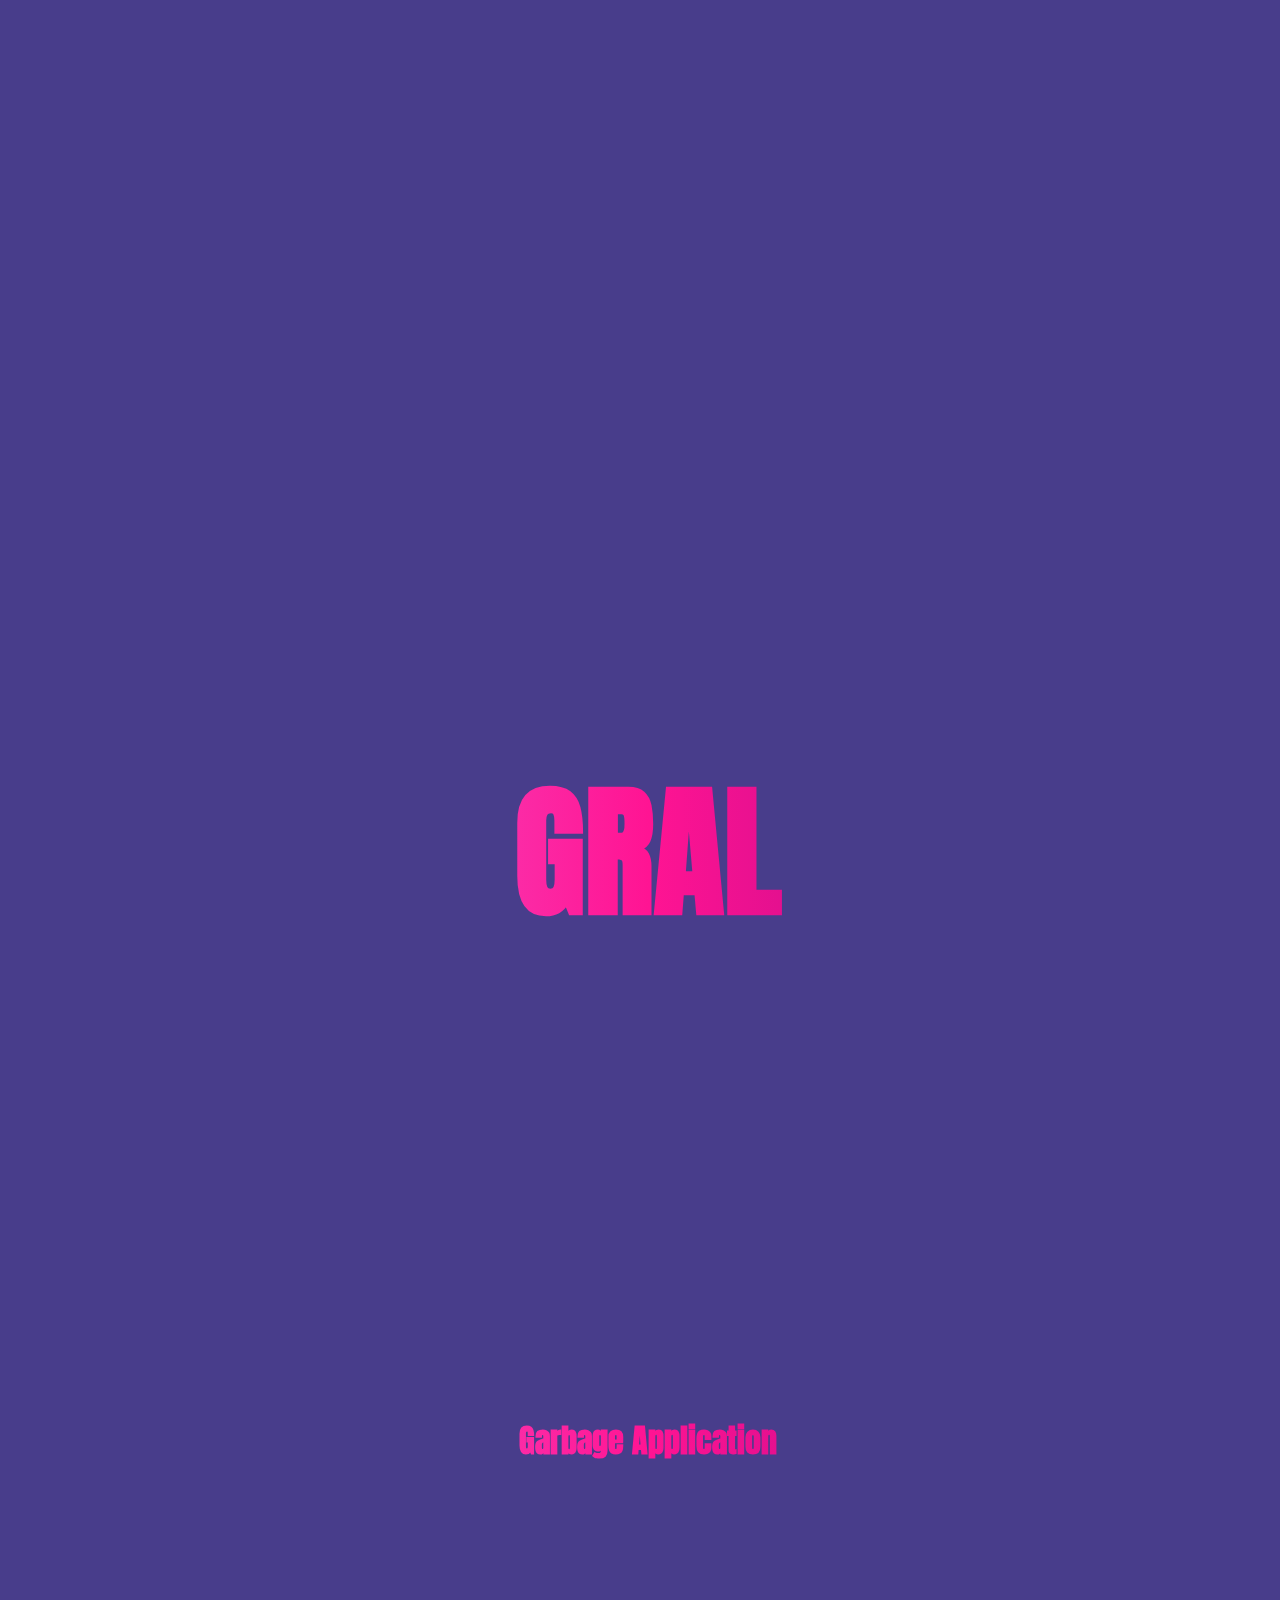
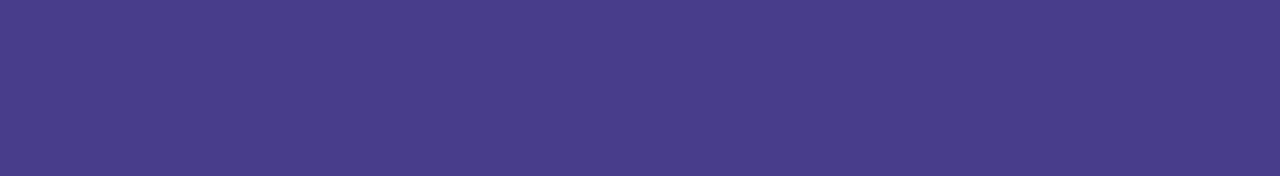
<file: Hackerthon/Project/index.html>
<!DOCTYPE html>
<html lang="ko">
<head>
    <meta charset="UTF-8">
    <meta http-equiv="X-UA-Compatible" content="IE=edge">
    <meta name="viewport" content="width=device-width, initial-scale=1.0">
    <link rel="stylesheet" href="./test.css">
    <title>GRAL</title>
</head>
<body>

    <h1 class="title">GRAL</h1>
    <h4 class="subTitle">Garbage Application</h4>
    <div class="menu">
        <a title="쓰레기통 지도" href="./map.html"><img id="map" src="./webpimages/map.webp"></a>
        <a title="게시판" href="./gesi.html"><img id="pen" src="./webpimages/pen.webp"></a>
        <a title="쓰레기에 관한 모든 것" href="./info.html"><img id="inf" src="./webpimages/information.webp"></a>
        <a title="내 정보" href="./user.html"><img id="user" src="./webpimages/user.webp"></a>
        <a title="설정" href="./function.html"><img id="fun" src="./webpimages/gear.webp"></a>
        <a title="로그인" href="./login.html"><img id="login" src="./webpimages/login.png"></a>
    </div>
</body>
</html>
</file>
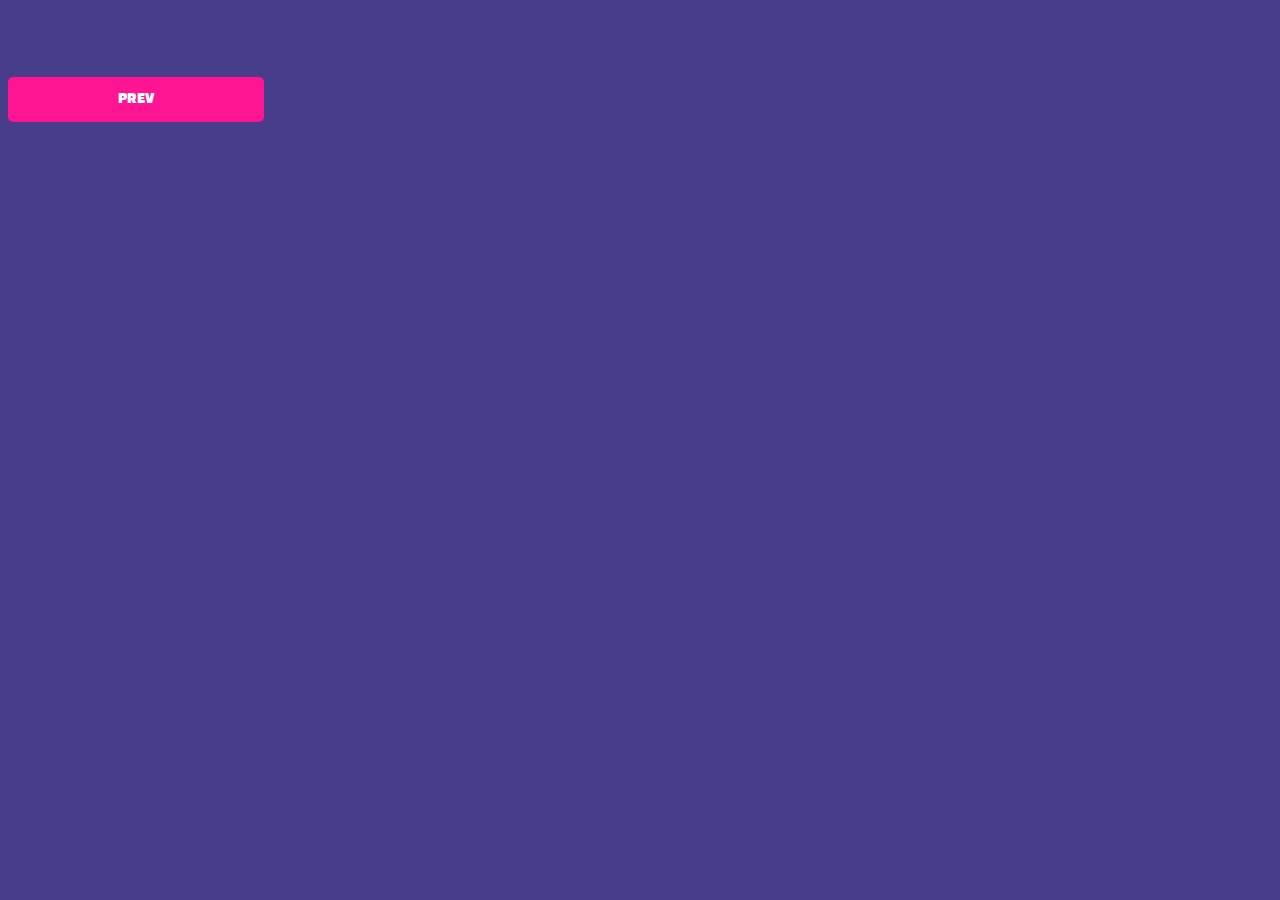
<file: Hackerthon/Project/function.html>
<!DOCTYPE html>
<html lang="en">
<head>
    <meta charset="UTF-8">
    <meta http-equiv="X-UA-Compatible" content="IE=edge">
    <meta name="viewport" content="width=device-width, initial-scale=1.0">
    <link rel="stylesheet" href="./function.css">
    <title>설정</title>
</head>
<body>
    <button class="prevBtn" onclick="history.back()">PREV</button>
    <h1 class="func">기능</h1>
    <a href="./sendEmail.html">
        <h1 class="sendEmail">쓰레기통 설치 건의하기</h1>
    </a>
    <a href="./sendBasicEmail.html">
        <h1 class="sendEmail">관리자에게 건의하기</h1>
    </a>
    <a href="./sendCultureLand.html">
        <h1 class="sendEmail">상품 신청</h1>
    </a>
    <h1 class="btn">상품 목록</h1>
 
    <!-- 세 번째 Modal -->
    <div class="modal">
 
      <!-- 세 번째 Modal의 내용 -->
      <div class="modal-content">
        <span class="close">&times;</span>
        <p>
          <ul class="inflist">
            <h2>$문화생활$</h2>
            <li>문화상품권 1천원권 - 10000p</li>
            <li>문화상품권 5천원권 - 50000p</li>
            <li>문화상품권 1만원권 - 100000p</li>
            <li>도서상품권 1천원권 - 10000p</li>
            <li>도서상품권 5천원권 - 50000p</li>
            <li>도서상품권 1만원권 - 100000p</li>
            <li>구글플레이 기프트카드 5천원권 - 55000p</li>
            <li>구글플레이 기프트카드 1만원권 - 110000p</li>
            <h2>$음료쿠폰$</h2>
            <li>스타벅스 카페라떼 - 59000p</li>
            <li>스타벅스 카페라떼(디카페인) - 59000p</li>
            <li>스타벅스 카라멜 마끼아또 - 59000p</li>
            <li>스타벅스 카페 모카 - 51000p</li>
            <li>스타벅스 카푸치노 - 46000p</li>
            <li>+Grande 사이즈업 - 추가 5000p</li>
            <li>+Venti 사이즈업 - 추가 10000p</li>

          </ul>
        </p>
      </div>
    </div>
    <script src="./function.js"></script>
</body>
</html>
</file>
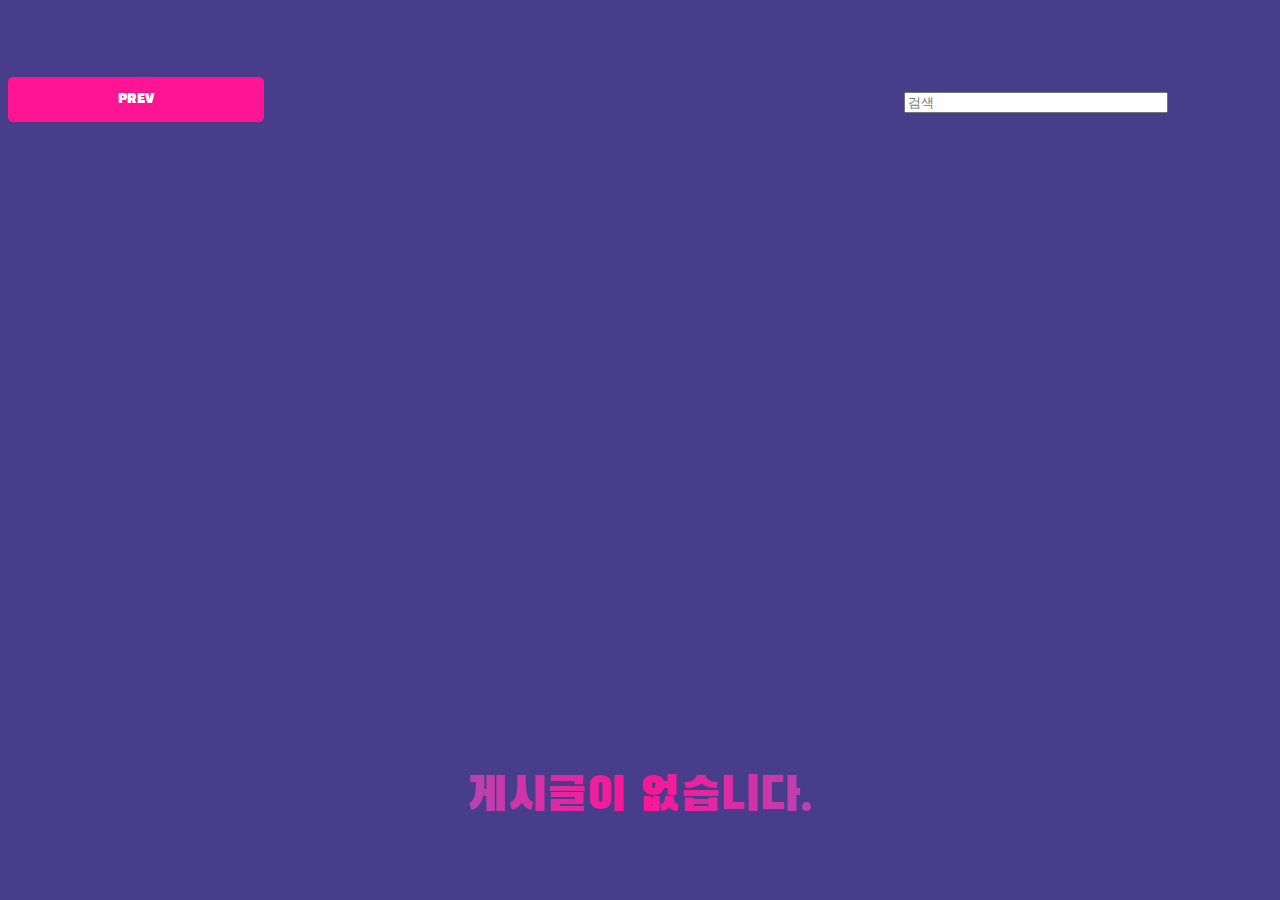
<file: Hackerthon/Project/gesi.html>
<!DOCTYPE html>
<html lang="en">
<head>
  <meta charset="UTF-8">
  <meta http-equiv="X-UA-Compatible" content="IE=edge">
  <meta name="viewport" content="width=device-width, initial-scale=1.0">
  <link rel="stylesheet" href="./gesi.css">
  <title>Document</title>
</head>
<body>
  <button class="prevBtn" onclick="history.back()">PREV</button>
  <h1 class="title">게시판</h1>
  <input class="search" placeholder="검색">
  <h1 class="write">글쓰기</h1>
  <h1 class="noti">게시글이 없습니다.</h1>
</body>
</html>
</file>
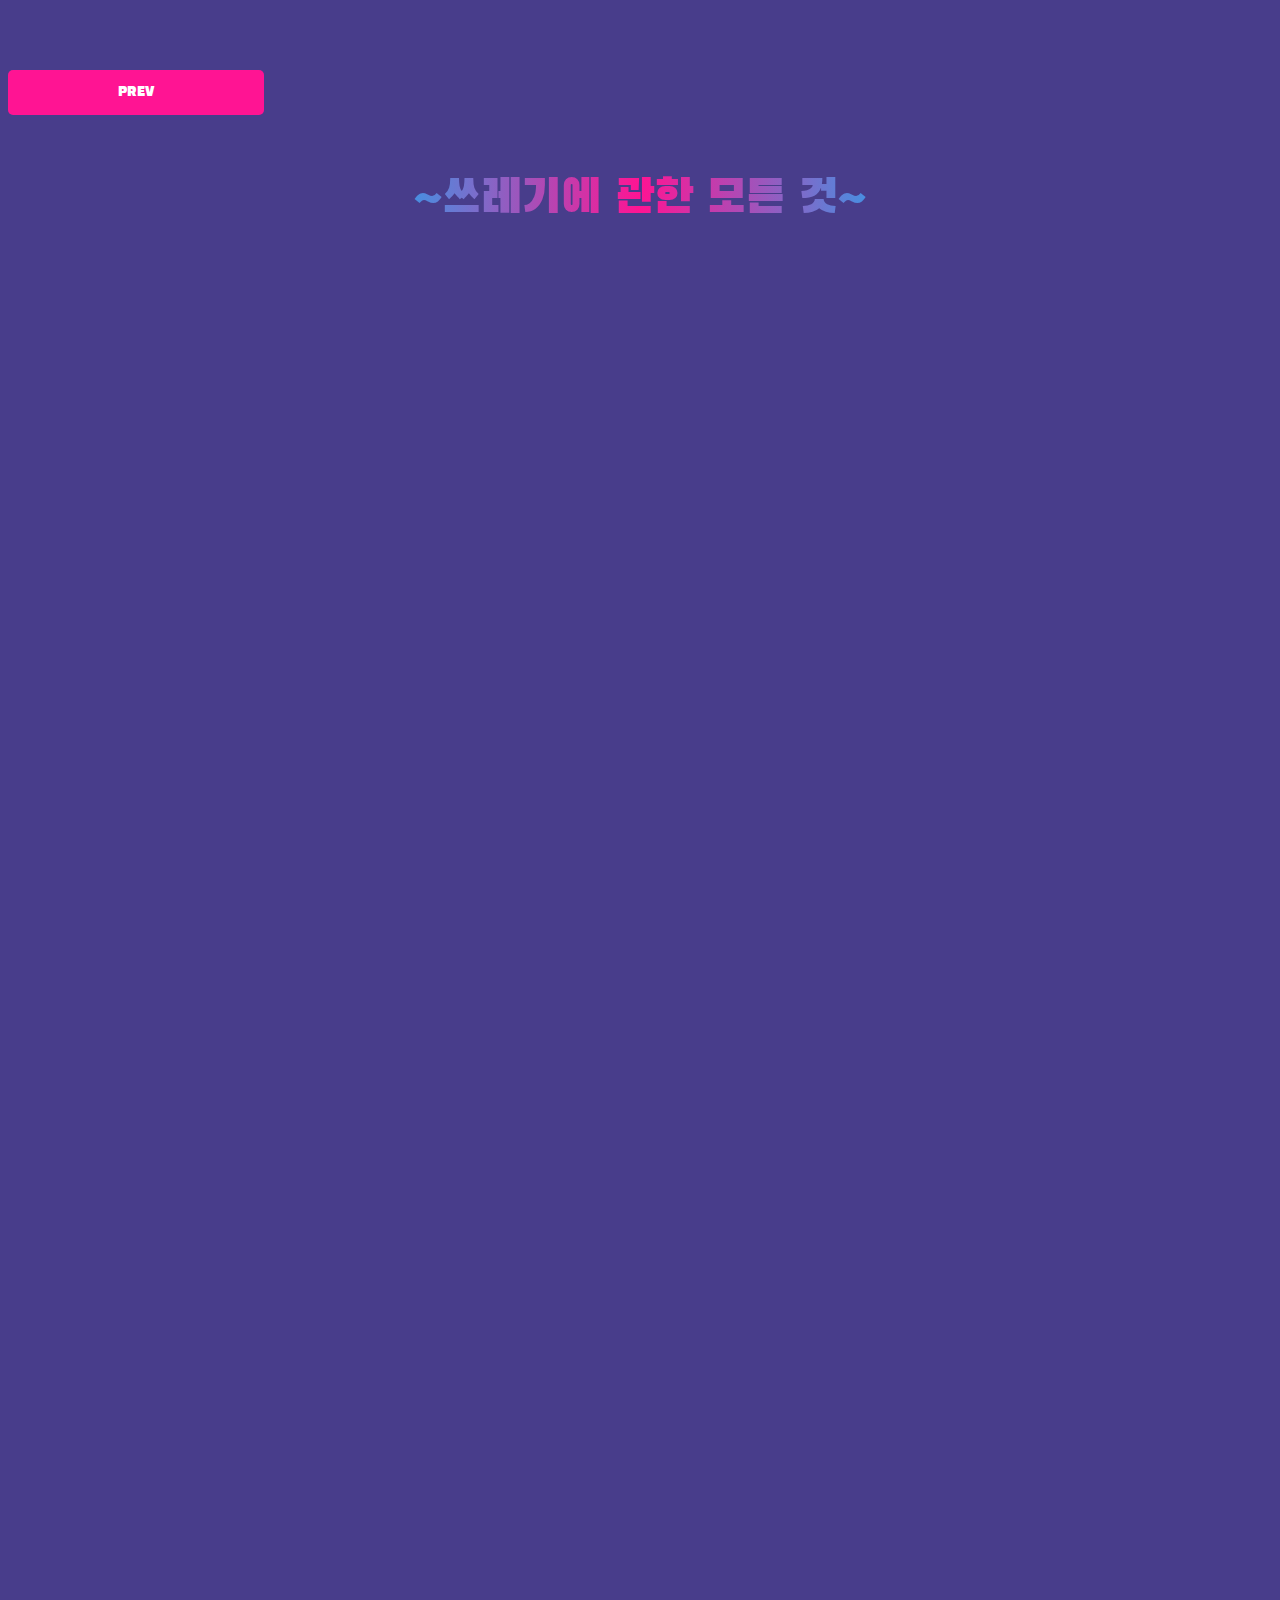
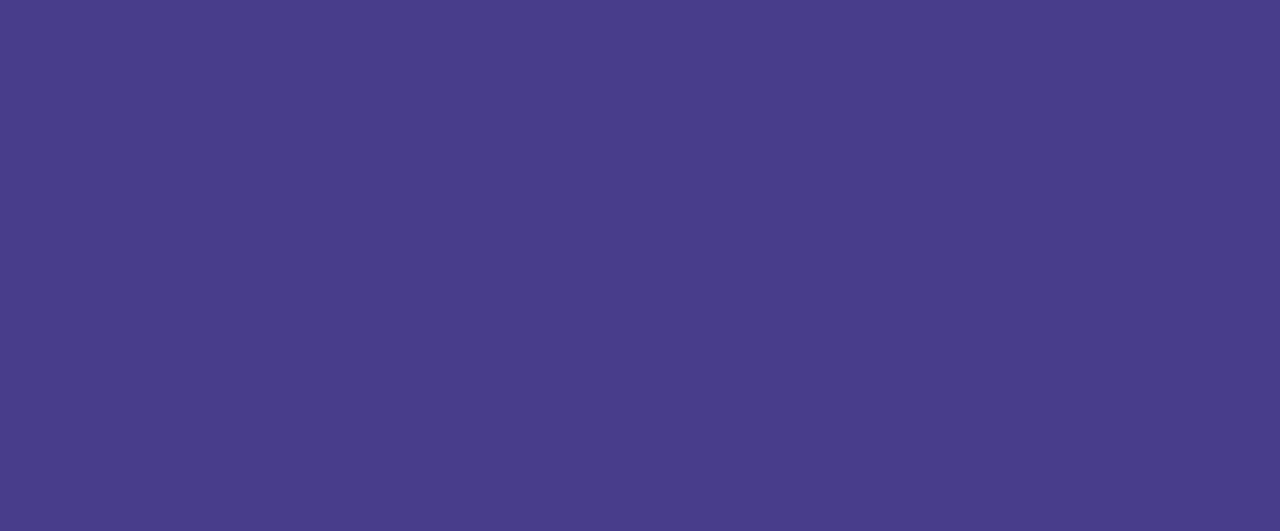
<file: Hackerthon/Project/info.html>
<!DOCTYPE html>
<html lang="ko">
<head>
    <meta charset="UTF-8">
    <meta http-equiv="X-UA-Compatible" content="IE=edge">
    <meta name="viewport" content="width=device-width, initial-scale=1.0">
    <link rel="stylesheet" href="./info.css">
    <title>쓰레기에 관한 모든 것</title>
</head>
<body>
  <button class="prevBtn" onclick="history.back()">PREV</button>
    <h1 class="title">~쓰레기에 관한 모든 것~</h1>
    <!-- 첫 번째 Modal을 여는 클래스 -->
    <h1 class="btn">플라스틱</h1>
 
    <!-- 첫 번째 Modal -->
    <div class="modal">
 
      <!-- 첫 번째 Modal의 내용 -->
      <div class="modal-content">
        <span class="close">&times;</span>                         
        <p>
            <ul class="infList">
                <li>플라스틱은 석유에서 추출되는 원료를 결합하여 만든 고분자 화합물의 일종이다.</li>
                <li>내산성이 가장 뛰어난 물질이다.</li>
                <h3>플라스틱 쓰레기 처리 방법</h3>
                <h2>1.스티로폼</h2>
                <ul class="infList">
                    <li>이물질 제거 후 투명한 비닐봉지에 담아 분리배출한다.</li>
                    <li>제거하지 않았다면 일반쓰레기로 분리배출한다.</li>
                    <li>건축용 스티로폼은 산업폐기물로 분류되기 때문에 별도 수거 후 처리한다.</li>
                    <li>가전제품, 가구 등의 완충재는 제품 구입처로 반납한다.</li>
                </ul>
                <h2>2.페트병</h2>
                <ul class="infList">
                    <li>투명한 페트병과 색이 섞인 페트병을 구분해야한다.</li>
                    <li>투명한 페트병은 라벨과 뚜껑을 제거하고 전용 배출함에 분리배출한다.</li>
                    <li>색이 아주 조금이라도 섞여있다면 일반 플라스틱류로 분리배출한다.</li>
                    <h6>*투명한 페트병은 세척이 간편하고 의류, 화장품용기 등으로 재활용 가능하다.</h6>
                </ul>
            </ul>
        </p>
      </div>
    </div>
    <!-- 두 번째 Modal을 여는 클래스 -->
    <h1 class="btn">비닐</h1>
 
    <!-- 두 번째 Modal -->
    <div class="modal">
 
      <!-- 두 번째 Modal의 내용 -->
      <div class="modal-content">
        <span class="close">&times;</span>
        <p>
          <ul>
            <li>과자, 라면봉지, 1회용 비닐봉지 등 이물질이 잘 묻을 수 있는 비닐은 물로 2~3번 헹궈 잔여물을 없앤 후 분리배출한다.</li>
            <li>이물질 제거가 어려울 경우 종량제 봉투에 배출 가능하다.</li>
            <h2>*다른 재질의 쓰레기가 붙은 경우*</h2>
            <ul class="inflist">
              <li>뚜껑이나 부착 상표, 은박지, 랩 등이 붙어있는 경우 제거 후 가능한 압착하여 버린다.</li>
              <li>알약 포장재나 카세트 테이프 등 여러 재질이 섞여 분리가 어려운 경우에는 종량제 봉투에 일괄 담아 버린다.</li>
            </ul>
          </ul>
        </p>
      </div>
    </div>

 
    <h1 class="btn">음식물</h1>
 
    <!-- 세 번째 Modal -->
    <div class="modal">
 
      <!-- 세 번째 Modal의 내용 -->
      <div class="modal-content">
        <span class="close">&times;</span>
        <p>
          <ul class="inflist">
            <li>바나나, 사과, 귤 등의 연한 껍질류는 검은 봉지에 담아 음식물로 배출한다.</li>
            <li>배추, 무, 호박 등의 큰 채소와 수박 등의 큰 과일은 잘게 부수어 역시 검은 봉지에 담아 음식물로 배출한다.</li>
            <h2>*일반쓰레기로 분리되는 경우*</h2>
            <ul class="inflist">
              <li>코코넛, 파인애플, 복숭아등의 씨는 크기가 크고 단단해 일반쓰레기로 분류된다.</li>
              <li>땅콩, 호두 등의 견과류 껍데기 또한 무척 단단하여 일반쓰레기로 분류된다.</li>
              <li>딱딱한 뼈, 생선 가시, 어패류의 껍데기는 단단하고 뾰족해 사료나 비료로 쓰지 못하기 때문에 일반쓰레기로 분류된다.</li>
              <h6>*음식물 쓰레기는 기본적으로 버려지면 동물의 사료나 비료로 이용된다.</h6>
              <li>이외에도 옥수숫대, 고추씨, 양파껍질&뿌리, 달걀 껍데기, 티백이나 각종 찌꺼기도 일반쓰레기로 분류된다.</li>
            </ul>
          </ul>
        </p>
      </div>
    </div>

    <h1 class="btn">종이</h1>
 
    <!-- 세 번째 Modal -->
    <div class="modal">
 
      <!-- 세 번째 Modal의 내용 -->
      <div class="modal-content">
        <span class="close">&times;</span>
        <p>
          <ul class="inflist">
            <li>종이만 묶음해서 버리고, 이물질이 있는 경우에는 투명 봉투에 담아 배출한다.</li>
            <li>코팅된 광고지, 철사 등의 이물질이 섞이지 않도록 한다.</li>
            <li>상자류는 펼쳐서 압축하여 부피를 최소화한다.</li>
            <h2>*특이 분류배출*</h2>
            <ul class="inflist">
              <li>신문지는 반듯하게 펴서 차곡차곡 쌓은 후 30cm 정도 높이로 끈으로 묶어 배출한다.</li>
              <li>우유팩, 음료수팩, 종이컵은 내용물을 헹궈낸 후 압축해 다른 팩 안에 5개~6개 정도 넣어서 배출하거나 펴서 말린 후 배출한다.</li>
              <li>책자, 노트, 종이 쇼핑백, 달력, 포장지 등의 비닐코팅된 표지, 공책의 스프링은 재활용이 불가능하다.</li>
            </ul>
          </ul>
        </p>
      </div>
    </div>

    <h1 class="btn">고철</h1>
 
    <!-- 세 번째 Modal -->
    <div class="modal">
 
      <!-- 세 번째 Modal의 내용 -->
      <div class="modal-content">
        <span class="close">&times;</span>
        <p>
          <ul class="inflist">
            <li>종이만 묶음해서 버리고, 이물질이 있는 경우에는 투명 봉투에 담아 배출한다.</li>
            <li>코팅된 광고지, 철사 등의 이물질이 섞이지 않도록 한다.</li>
            <li>상자류는 펼쳐서 압축하여 부피를 최소화한다.</li>
            <h2>*특이 분류배출*</h2>
            <ul class="inflist">
              <li>신문지는 반듯하게 펴서 차곡차곡 쌓은 후 30cm 정도 높이로 끈으로 묶어 배출한다.</li>
              <li>우유팩, 음료수팩, 종이컵은 내용물을 헹궈낸 후 압축해 다른 팩 안에 5개~6개 정도 넣어서 배출하거나 펴서 말린 후 배출한다.</li>
              <li>책자, 노트, 종이 쇼핑백, 달력, 포장지 등의 비닐코팅된 표지, 공책의 스프링은 재활용이 불가능하다.</li>
            </ul>
          </ul>
        </p>
      </div>
    </div>

    <h1 class="btn">유리</h1>
 
    <!-- 세 번째 Modal -->
    <div class="modal">
 
      <!-- 세 번째 Modal의 내용 -->
      <div class="modal-content">
        <span class="close">&times;</span>
        <p>
          <ul class="inflist">
            <li>종이만 묶음해서 버리고, 이물질이 있는 경우에는 투명 봉투에 담아 배출한다.</li>
            <li>코팅된 광고지, 철사 등의 이물질이 섞이지 않도록 한다.</li>
            <li>상자류는 펼쳐서 압축하여 부피를 최소화한다.</li>
            <h2>*특이 분류배출*</h2>
            <ul class="inflist">
              <li>신문지는 반듯하게 펴서 차곡차곡 쌓은 후 30cm 정도 높이로 끈으로 묶어 배출한다.</li>
              <li>우유팩, 음료수팩, 종이컵은 내용물을 헹궈낸 후 압축해 다른 팩 안에 5개~6개 정도 넣어서 배출하거나 펴서 말린 후 배출한다.</li>
              <li>책자, 노트, 종이 쇼핑백, 달력, 포장지 등의 비닐코팅된 표지, 공책의 스프링은 재활용이 불가능하다.</li>
            </ul>
          </ul>
        </p>
      </div>
    </div>

    <h1 class="btn">형광등/건전지</h1>
 
    <!-- 세 번째 Modal -->
    <div class="modal">
 
      <!-- 세 번째 Modal의 내용 -->
      <div class="modal-content">
        <span class="close">&times;</span>
        <p>
          <ul class="inflist">
            <li>종이만 묶음해서 버리고, 이물질이 있는 경우에는 투명 봉투에 담아 배출한다.</li>
            <li>코팅된 광고지, 철사 등의 이물질이 섞이지 않도록 한다.</li>
            <li>상자류는 펼쳐서 압축하여 부피를 최소화한다.</li>
            <h2>*특이 분류배출*</h2>
            <ul class="inflist">
              <li>신문지는 반듯하게 펴서 차곡차곡 쌓은 후 30cm 정도 높이로 끈으로 묶어 배출한다.</li>
              <li>우유팩, 음료수팩, 종이컵은 내용물을 헹궈낸 후 압축해 다른 팩 안에 5개~6개 정도 넣어서 배출하거나 펴서 말린 후 배출한다.</li>
              <li>책자, 노트, 종이 쇼핑백, 달력, 포장지 등의 비닐코팅된 표지, 공책의 스프링은 재활용이 불가능하다.</li>
            </ul>
          </ul>
        </p>
      </div>
    </div>

    <h1 class="btn">의약품</h1>
 
    <!-- 세 번째 Modal -->
    <div class="modal">
 
      <!-- 세 번째 Modal의 내용 -->
      <div class="modal-content">
        <span class="close">&times;</span>
        <p>
          <ul class="inflist">
            <li>종이만 묶음해서 버리고, 이물질이 있는 경우에는 투명 봉투에 담아 배출한다.</li>
            <li>코팅된 광고지, 철사 등의 이물질이 섞이지 않도록 한다.</li>
            <li>상자류는 펼쳐서 압축하여 부피를 최소화한다.</li>
            <h2>*특이 분류배출*</h2>
            <ul class="inflist">
              <li>신문지는 반듯하게 펴서 차곡차곡 쌓은 후 30cm 정도 높이로 끈으로 묶어 배출한다.</li>
              <li>우유팩, 음료수팩, 종이컵은 내용물을 헹궈낸 후 압축해 다른 팩 안에 5개~6개 정도 넣어서 배출하거나 펴서 말린 후 배출한다.</li>
              <li>책자, 노트, 종이 쇼핑백, 달력, 포장지 등의 비닐코팅된 표지, 공책의 스프링은 재활용이 불가능하다.</li>
            </ul>
          </ul>
        </p>
      </div>
    </div>

    <h1 class="btn">의류</h1>
 
    <!-- 세 번째 Modal -->
    <div class="modal">
 
      <!-- 세 번째 Modal의 내용 -->
      <div class="modal-content">
        <span class="close">&times;</span>
        <p>
          <ul class="inflist">
            <li>종이만 묶음해서 버리고, 이물질이 있는 경우에는 투명 봉투에 담아 배출한다.</li>
            <li>코팅된 광고지, 철사 등의 이물질이 섞이지 않도록 한다.</li>
            <li>상자류는 펼쳐서 압축하여 부피를 최소화한다.</li>
            <h2>*특이 분류배출*</h2>
            <ul class="inflist">
              <li>신문지는 반듯하게 펴서 차곡차곡 쌓은 후 30cm 정도 높이로 끈으로 묶어 배출한다.</li>
              <li>우유팩, 음료수팩, 종이컵은 내용물을 헹궈낸 후 압축해 다른 팩 안에 5개~6개 정도 넣어서 배출하거나 펴서 말린 후 배출한다.</li>
              <li>책자, 노트, 종이 쇼핑백, 달력, 포장지 등의 비닐코팅된 표지, 공책의 스프링은 재활용이 불가능하다.</li>
            </ul>
          </ul>
        </p>
      </div>
    </div>

    <h1 class="btn">가구</h1>
 
    <!-- 세 번째 Modal -->
    <div class="modal">
 
      <!-- 세 번째 Modal의 내용 -->
      <div class="modal-content">
        <span class="close">&times;</span>
        <p>
          <ul class="inflist">
            <li>종이만 묶음해서 버리고, 이물질이 있는 경우에는 투명 봉투에 담아 배출한다.</li>
            <li>코팅된 광고지, 철사 등의 이물질이 섞이지 않도록 한다.</li>
            <li>상자류는 펼쳐서 압축하여 부피를 최소화한다.</li>
            <h2>*특이 분류배출*</h2>
            <ul class="inflist">
              <li>신문지는 반듯하게 펴서 차곡차곡 쌓은 후 30cm 정도 높이로 끈으로 묶어 배출한다.</li>
              <li>우유팩, 음료수팩, 종이컵은 내용물을 헹궈낸 후 압축해 다른 팩 안에 5개~6개 정도 넣어서 배출하거나 펴서 말린 후 배출한다.</li>
              <li>책자, 노트, 종이 쇼핑백, 달력, 포장지 등의 비닐코팅된 표지, 공책의 스프링은 재활용이 불가능하다.</li>
            </ul>
          </ul>
        </p>
      </div>
    </div>

    <h1 class="btn">가전제품</h1>
 
    <!-- 세 번째 Modal -->
    <div class="modal">
 
      <!-- 세 번째 Modal의 내용 -->
      <div class="modal-content">
        <span class="close">&times;</span>
        <p>
          <ul class="inflist">
            <li>종이만 묶음해서 버리고, 이물질이 있는 경우에는 투명 봉투에 담아 배출한다.</li>
            <li>코팅된 광고지, 철사 등의 이물질이 섞이지 않도록 한다.</li>
            <li>상자류는 펼쳐서 압축하여 부피를 최소화한다.</li>
            <h2>*특이 분류배출*</h2>
            <ul class="inflist">
              <li>신문지는 반듯하게 펴서 차곡차곡 쌓은 후 30cm 정도 높이로 끈으로 묶어 배출한다.</li>
              <li>우유팩, 음료수팩, 종이컵은 내용물을 헹궈낸 후 압축해 다른 팩 안에 5개~6개 정도 넣어서 배출하거나 펴서 말린 후 배출한다.</li>
              <li>책자, 노트, 종이 쇼핑백, 달력, 포장지 등의 비닐코팅된 표지, 공책의 스프링은 재활용이 불가능하다.</li>
            </ul>
          </ul>
        </p>
      </div>
    </div>

    <h1 class="btn">전자제품</h1>
 
    <!-- 세 번째 Modal -->
    <div class="modal">
 
      <!-- 세 번째 Modal의 내용 -->
      <div class="modal-content">
        <span class="close">&times;</span>
        <p>
          <ul class="inflist">
            <li>종이만 묶음해서 버리고, 이물질이 있는 경우에는 투명 봉투에 담아 배출한다.</li>
            <li>코팅된 광고지, 철사 등의 이물질이 섞이지 않도록 한다.</li>
            <li>상자류는 펼쳐서 압축하여 부피를 최소화한다.</li>
            <h2>*특이 분류배출*</h2>
            <ul class="inflist">
              <li>신문지는 반듯하게 펴서 차곡차곡 쌓은 후 30cm 정도 높이로 끈으로 묶어 배출한다.</li>
              <li>우유팩, 음료수팩, 종이컵은 내용물을 헹궈낸 후 압축해 다른 팩 안에 5개~6개 정도 넣어서 배출하거나 펴서 말린 후 배출한다.</li>
              <li>책자, 노트, 종이 쇼핑백, 달력, 포장지 등의 비닐코팅된 표지, 공책의 스프링은 재활용이 불가능하다.</li>
            </ul>
          </ul>
        </p>
      </div>
    </div>


    <script src=./info.js>
    /*modal.js */
    </script>
 
</body>
</html>
</file>
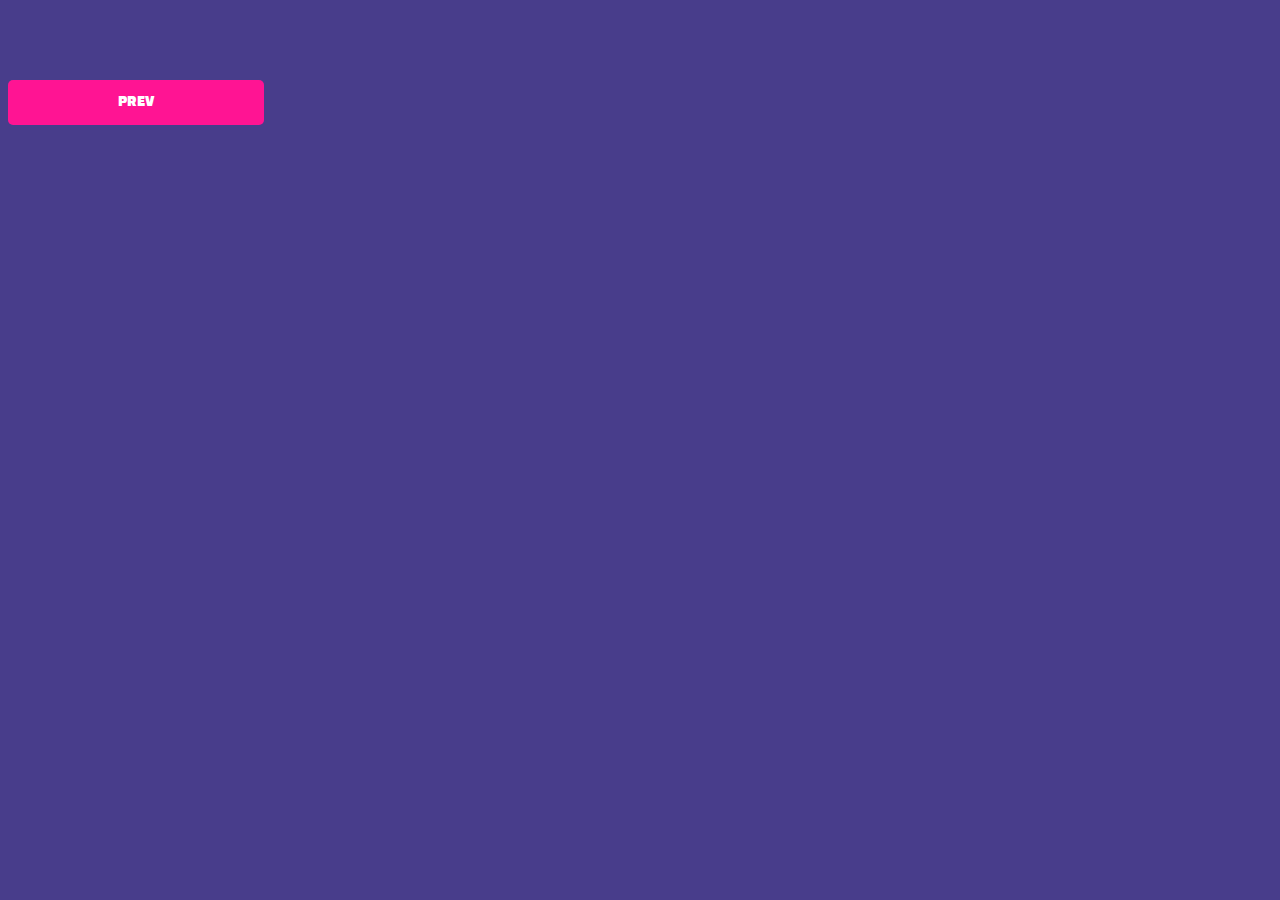
<file: Hackerthon/Project/login.html>
<!DOCTYPE html>
<html>
<head>
    <meta charset="UTF-8">
    <meta name="viewport" content="width=device-width, initial-scale=1.0">
    <title>로그인</title>
    <link rel="stylesheet" href="./login.css" type="text/css" media="all" />
    <script src="./login.js" type="text/javascript"></script>
</head>
<body>
    <button class="prevBtn" onclick="history.back()">PREV</button>
    <div id="container" class="main_container">
        <div style="padding: 20px;"></div>
        <div class="login_container">
            <div class="form_container">
                <form name="login_form" action="/cookie" method="get">
                    <div class="form_title_div">
                        <p class="form_title_p">회원가입</p>
                    </div>
                    <div>
                        <div>
                            <a class="form_item_name">이름이 뭔가요?</a>
                        </div>
                        <div>
                            <input type="text" name="username" placeholder="Nickname" class="form_input"/>
                        </div>
                        <div class="form_text_alert_padding">
                            <div id="alert_username" class="form_text_alert"></div>
                        </div>
                    </div>
                    <div>
                        <div>
                            <a class="form_item_name">전화번호가 뭔가요?</a>
                        </div>
                        <div>
                            <input type="text" name="phonenumber" placeholder="phone-number" class="form_input"/>
                        </div>
                        <div class="form_text_alert_padding">
                            <div id="alert_phone_number" class="form_text_alert"></div>
                        </div>
                    </div>
                    <div>
                        <div>
                            <a class="form_item_name">비밀번호는 뭔가요?</a>
                        </div>
                        <div>
                            <input type="password" name="password" placeholder="Password" class="form_input" />
                        </div>
                        <div class="form_text_alert_padding">
                            <div id="alert_password" class="form_text_alert"></div>
                        </div>
                    </div>
                    <div>
                        <div>
                            <a class="form_item_name">비밀번호를 재입력 해주세요.</a>
                        </div>
                        <div>
                            <input type="password" name="password2" onfocus="" placeholder="Confirm Password" class="form_input" />
                        </div>
                        <div class="form_text_alert_padding">
                            <div id="alert_password2" class="form_text_alert"></div>
                        </div>
                    </div>
                    <div style="height: 10px;"></div>
                    <div>
                        <button  type="button" class="form_submit_button" onclick="login(); location.href='./index.html'">제출</button>
                    </div>
                </form>
            </div>
        </div>
    </div>
</body>
</html>
</file>
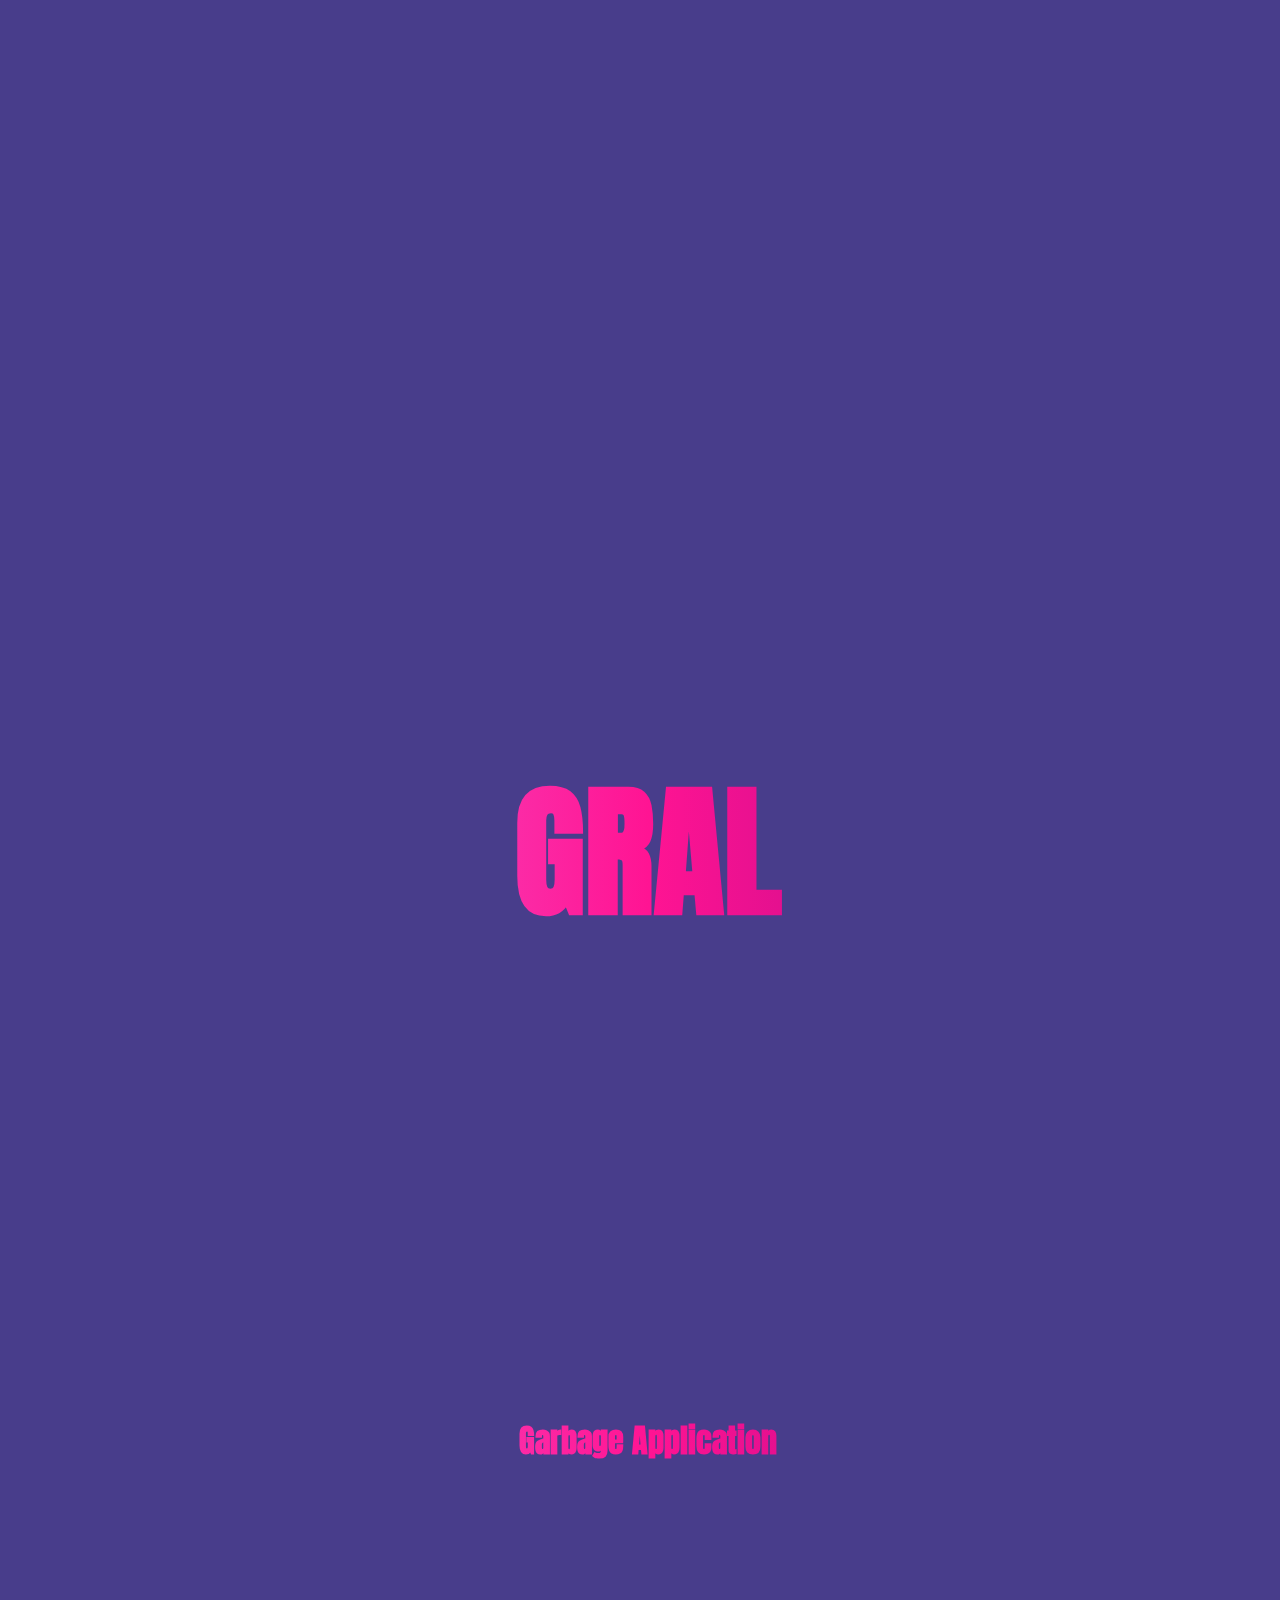
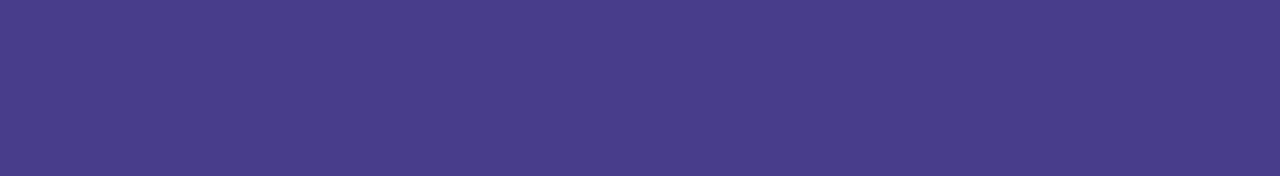
<file: Hackerthon/Project/mainpage.html>
<!DOCTYPE html>
<html lang="ko">
<head>
    <meta charset="UTF-8">
    <meta http-equiv="X-UA-Compatible" content="IE=edge">
    <meta name="viewport" content="width=device-width, initial-scale=1.0">
    <link rel="stylesheet" href="./test.css">
    <title>GRAL</title>
</head>
<body>
    <h1 class="title">GRAL</h1>
    <h4 class="subTitle">Garbage Application</h4>
    <div class="menu">
        <a title="쓰레기통 지도" href="./map.html" target="_blank"><img id="map" src="./webpimages/map.webp"></a>
        <a title="게시판" href="./gesi.html" target="_blank"><img id="pen" src="./webpimages/pen.webp"></a>
        <a title="쓰레기에 관한 모든 것" href="./info.html" target="_blank"><img id="inf" src="./webpimages/information.webp"></a>
        <a title="내 정보" href="./user.html" target="_blank"><img id="user" src="./webpimages/user.webp"></a>
        <a title="설정" href="./function.html" target="_blank"><img id="fun" src="./webpimages/gear.webp"></a>
        <a title="로그인" href="./login.html" target="_blank"><img id="login" src="./webpimages/login.png"></a>
    </div>
</body>
</html>
</file>
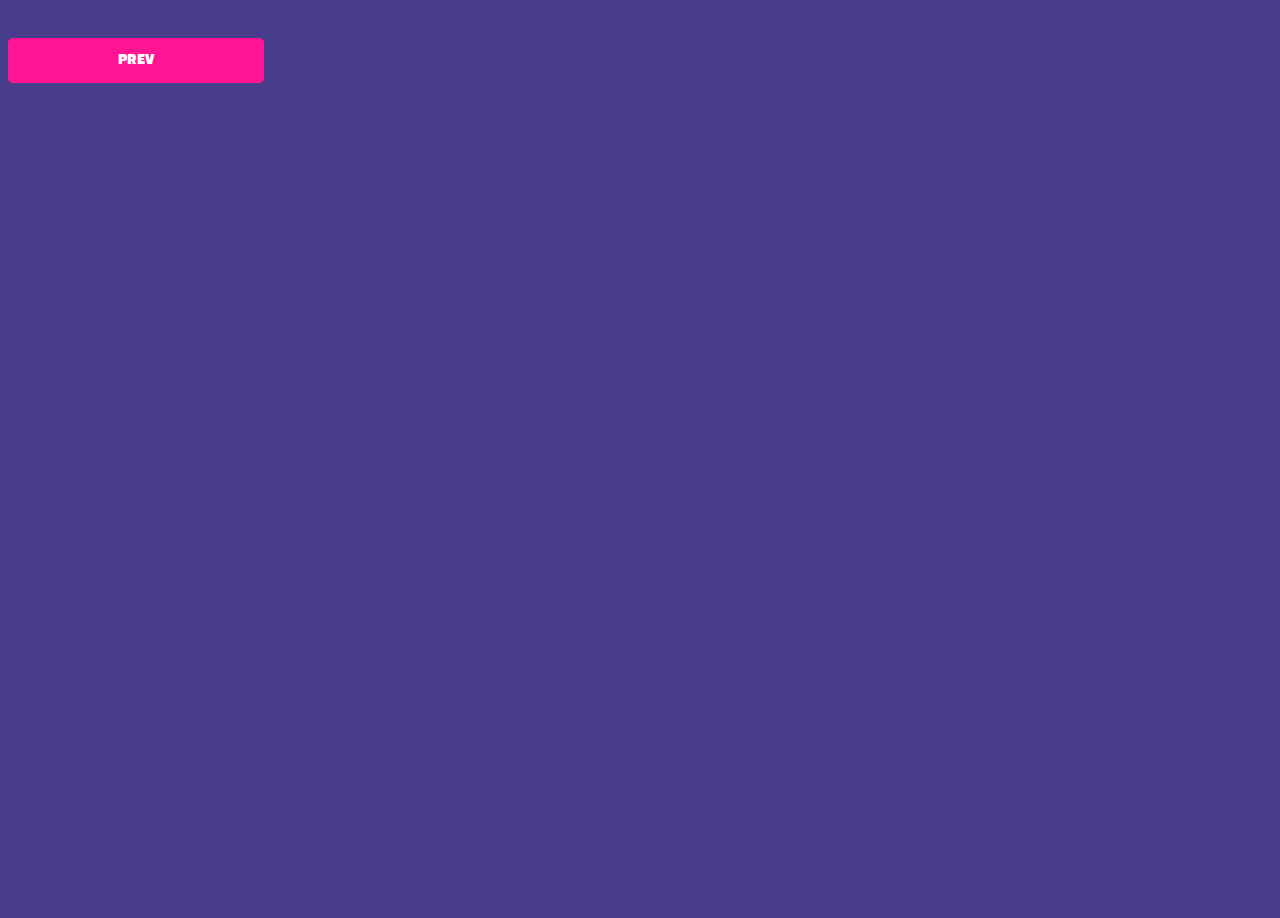
<file: Hackerthon/Project/map.html>
<!DOCTYPE html>

<html>

    <head>

        <meta charset="UTF-8">
        <meta http-equiv="X-UA-Compatible" content="IE=edge">
        <meta name="viewport" content="width=device-width, initial-scale=1.0">
        <meta http-equiv="Content-Security-Policy" content="upgrade-insecure-requests">
        <link rel="stylesheet" href="./map.css">
        <title>쓰레기통 지도</title>

        <style>

            <!--

                .supported {

                    width:300px; 

                    border:1px solid #e3e3e3; 

                    padding : 5px; 

                    font-family : Arial; 

                    font-size:0.9em; 

                    line-height:160%;

                }

            --> 

        </style> 

        <script type="text/javascript"

            src="https://maps.google.com/maps/api/js?sensor=false"></script>

        <script language="javascript"> 

            // 위치확인 

            function locationTest() {

                navigator.geolocation.getCurrentPosition(handleLocation, handleError); 

            }

            // 위치콜백 

            function handleLocation(position)  {

                var outDiv = document.getElementById("result"); 

 

                // 위치정보 만들고 

                var latlng = new google.maps.LatLng(position.coords.latitude, 

                        position.coords.longitude);     

 

                // 지도 옵션 

                var mapOption = {

                    zoom: 13,

                    center: latlng,

                    mapTypeControl: false,

                    mapTypeId: google.maps.MapTypeId.ROADMAP

                };

 

                // 지도만들고 

                var map = new google.maps.Map(

                        document.getElementById("mapCanvas"), mapOption);

             

                // 위치표시 

                new google.maps.Marker({position : latlng, map : map, title : "here!!"});

            } 

            // 에러콜백 

            function handleError(err) {

                var outDiv = document.getElementById("result");

                 

                if(err.code == 1) {

                    outDiv.innerHTML = "사용자가 위치정보 공유를 거부함";

                }

                else {

                    outDiv.innerHTML = "에러발생 : " + err.code;

                }

            } 

        </script> 

    </head>

    <body onload="javascript:locationTest();">
        <div>
            <button class="prevBtn" onclick="history.back()">PREV</button>
        </div>
        <div id="mapCanvas" style="width:482px; height:902px; border:0px solid #e3e3e3">
        </div> 

    </body>

<html>
</file>
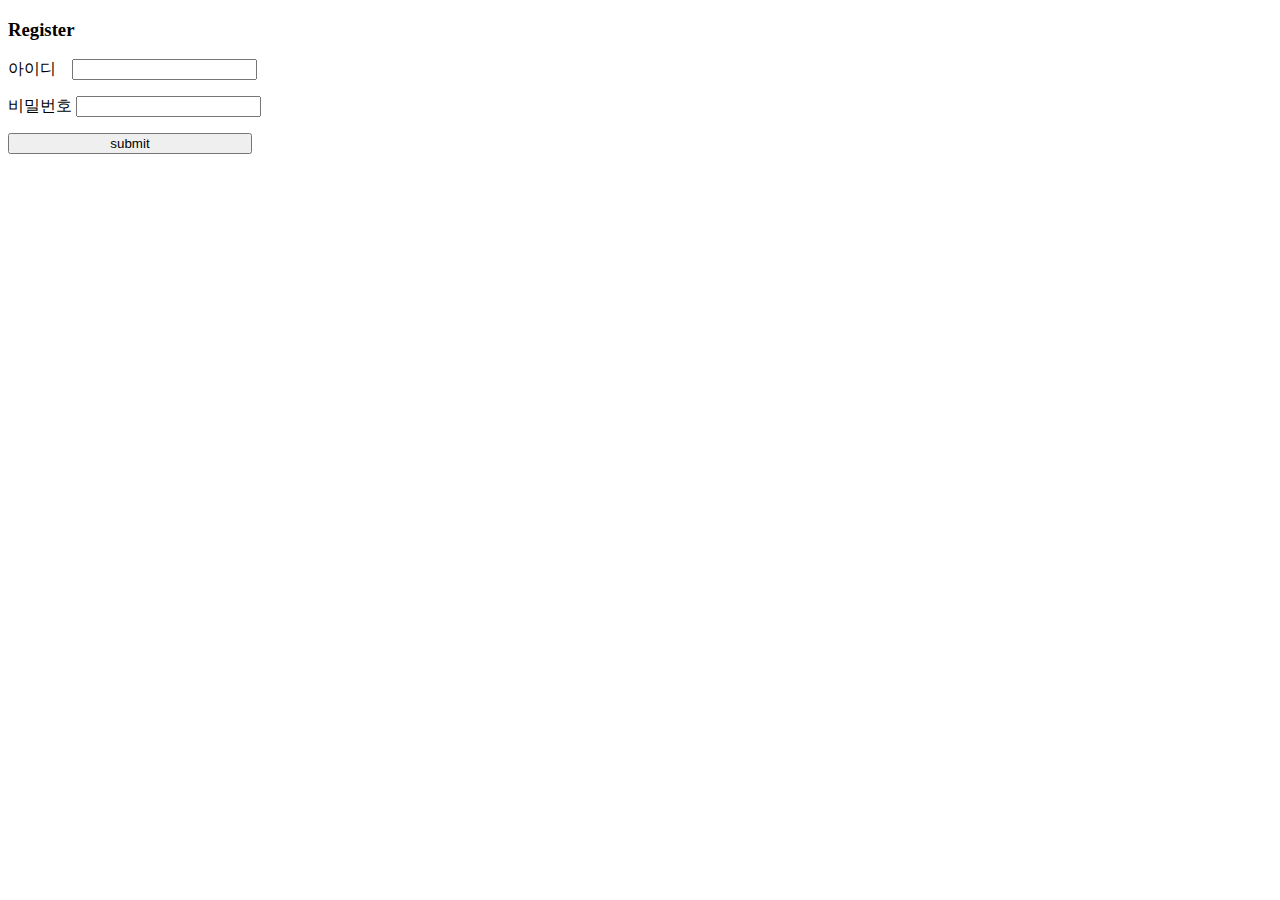
<file: Hackerthon/Project/register.html>
<!DOCTYPE html>
<html lang="en">
<head>
    <meta charset="UTF-8">
    <title>REGISTER</title>
</head>
<body>
    <form method="POST" id="authForm">
  <div>
      <h3> Register </h3>
      <p>
          <label for="regi_id">아이디&nbsp&nbsp&nbsp</label>
          <input type="text " id="regi_id" name="regi_id" >
      </p>
 
      <p>
          <label for="regi_pw">비밀번호</label>
          <input type="password" id="regi_pw" name="regi_pw">
      </p>
      <input type="submit" name="submit" value="submit" style="WIDTH: 183pt"/>
 
    </div>
</form>
 
</body>
</html>
</file>
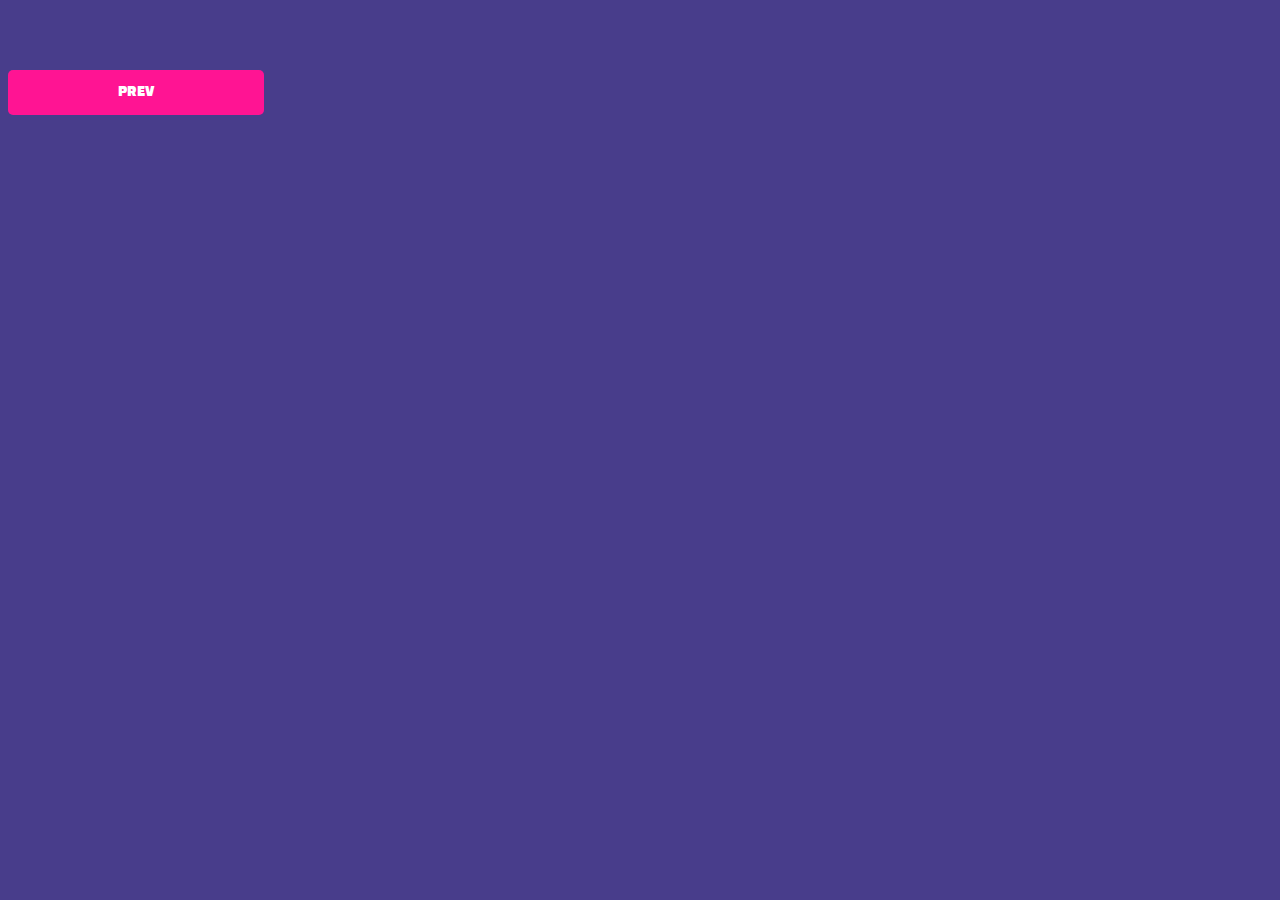
<file: Hackerthon/Project/user.html>
<!DOCTYPE html>
<html lang="en">
<head>
    <meta charset="UTF-8">
    <meta http-equiv="X-UA-Compatible" content="IE=edge">
    <meta name="viewport" content="width=device-width, initial-scale=1.0">
    <link rel="stylesheet" href="./user.css">
    <title>내 정보</title>
</head>
<body>
    <button class="prevBtn" onclick="history.back()">PREV</button>
    <h1 class="title">내 정보</h1>
    <h1 class="userName">안녕하세요,</h1>
    <h1 class="userName"> 나일론머스크 님.</h1>
    <h1 class="point">내 포인트 : 0 P</h1>
</body>
</html>
</file>
<file: Hackerthon/Project/test.css>
@import url('https://fonts.googleapis.com/css2?family=Jua&display=swap');
@import url('https://fonts.googleapis.com/css2?family=Anton&display=swap');

body {
    background-color: darkslateblue;
}

@keyframes rotation {
    from {
        transform: rotate(0deg);
    }
    to {
        transform: rotate(360deg);
    }
}

@keyframes upperanimation {
    from{
        opacity: 0;
    }
    to{
        opacity: 1;
        transform: translateY(-100%);
    }
}

@keyframes titlemovement {
    40% {transform:translateY(-50px)
    }

    100%{ transform: translateY(-50%);}

    
}

@keyframes subtitlemovement {
    0% {opacity: 0;}

    50% { opacity: 1; transform:translateY(5%)
    }

    100%{ opacity: 1; transform: translateY(-200%);}

    
}

@keyframes bottommove {
    from {
        opacity: 0;
    }
    to{
        opacity: 1;
    }
}

@keyframes notimove {
    from {
        opacity: 0;
    }
    to {
        opacity: 1;
    }
}

.noti{
    font-size: 14px;
    font-family: 'jua', serif;
    text-align: right;
    margin-top: 0%;
    opacity: 0;
    animation: notimove .5s;
    animation-fill-mode: forwards;
    animation-delay: 2s;

}

.title{
    position: absolute;
    width: 100%;
    font-size: 900%;
    font-weight: bold;
    text-align: center;
    padding-top: 50%;
    font-family: 'Anton', sans-serif;
    background: linear-gradient(to right,  violet, deeppink, purple);
    background-clip: border-box;
    -webkit-background-clip: text;
    -webkit-text-fill-color: transparent;
    border: none;
    animation: titlemovement 2s;
    animation-fill-mode: forwards;
}

.subTitle{
    position: absolute;
    margin-top: 110%;
    width: 100%;
    height: 10%;
    text-align: center;
    font-size: 200%;
    font-family: 'Anton', sans-serif;
    background: linear-gradient(to right, violet,deeppink, purple);
    background-clip: border-box;
    -webkit-background-clip: text;
    -webkit-text-fill-color: transparent;
    border: none;
    animation: subtitlemovement 2s;
    animation-fill-mode: forwards;
}

#map{
    position: absolute;
    width: 55px;
    height: 70px;
    margin-top: 115%;
    margin-left: 11%;
    opacity: 0;
    animation: upperanimation .9s;
    animation-delay: 2s;
    animation-fill-mode: forwards;
}

#pen{
    position: absolute;
    width: 55px;
    height: 95px;
    margin-left: 32%;
    margin-top: 115%;
    opacity: 0;
    animation: upperanimation .9s;
    animation-delay: 2s;
    animation-fill-mode: forwards;
}

#inf{
    position: absolute;
    width: 65px;
    height: 65px;
    margin-left: 52%;
    opacity: 0;
    margin-top: 115%;
    animation: upperanimation .9s;
    animation-delay: 2s;
    animation-fill-mode: forwards;
}

#user{
    position: absolute;
    width: 60px;
    margin-top: 115%;
    height: 60px;
    margin-left: 72%;
    opacity: 0;
    animation: upperanimation .9s;
    animation-delay: 2s;
    animation-fill-mode: forwards;
}

#fun{
    position: absolute;
    width: 40px;
    height: 40px;
    margin-top: 135%;
    margin-left: 30%;
    opacity: 0;
    
    animation: upperanimation 1s;
    animation-fill-mode: forwards;
    animation-delay: 2s;
}

#login{
    position: absolute;
    width: 36px;
    height: 40px;
    margin-top: 135%;
    margin-left: 55%;
    opacity: 0;
    animation: upperanimation 1s;
    animation-fill-mode: forwards;
    animation-delay: 2s;
}
</file>
<file: Hackerthon/Project/function.css>
@import url('https://fonts.googleapis.com/css2?family=Black+Han+Sans&display=swap');

@keyframes opacon {
    from {
        opacity: 0;
    }
    to{
        opacity: 1;
    }
}


body{
    background-color: darkslateblue;
}

.func{
    font-size: 70px;
    font-weight: 100;
    font-family: 'Black Han Sans', sans-serif;
    text-align: center;
    width: 100%;
    background: linear-gradient(to right, deepskyblue,deeppink,deepskyblue);
    background-clip: border-box;
    -webkit-background-clip: text;
    -webkit-text-fill-color: transparent;
    opacity: 0;
    animation: opacon .5s;
    animation-fill-mode: forwards;
} 

.sendEmail{
    font-size: 40px;
    font-weight: 100;
    font-family: 'Black Han Sans', sans-serif;
    width: 100%;
    background: linear-gradient(to right, deepskyblue,deeppink,deepskyblue);
    background-clip: border-box;
    -webkit-background-clip: text;
    -webkit-text-fill-color: transparent;
    opacity: 0;
    animation: opacon .5s;
    animation-fill-mode: forwards;
    animation-delay: .5s;
}

.prevBtn{
    font-family: 'Black Han Sans', sans-serif;
    position: absolute;
    z-index: 99;
    width: 20%;
    height: 5%;
    margin-top: 30px;
    background-color: deeppink;
    color: white;
    border: white;
    border-width: 1px;
    border-radius: 5px;
}

@keyframes opacitycont {
    from{
        opacity: 0;
    }
    to{
        opacity: 1;
        transform: translateY(-200px);
    }
}

/* mystyle.css */
/* The Modal (background) */
.modal {
    display: none; /* Hidden by default */
    position: fixed;
    z-index: 100; /* Sit on top */
    left: 0;
    top: 0;
    width: 100%; /* Full width */
    height: 100%; /* Full height */
    overflow: auto; /* Enable scroll if needed */
    background-color: rgb(0,0,0); /* Fallback color */
    background-color: rgba(0,0,0,0.4); /* Black w/ opacity */
}
/* Modal Content/Box */
.modal-content {
    background-color: #fefefe;
    margin: 15% auto; /* 15% from the top and centered */
    padding: 20px;
    border: 1px solid #888;
    width: 90%; /* Could be more or less, depending on screen size */
}
/* The Close Button */
.close {
    color: #aaa;
    float: right;
    font-size: 28px;
    font-weight: bold;
}
.close:hover,
.close:focus {
    color: black;
    text-decoration: none;
    cursor: pointer;
}

.btn {
    font-family: 'Black Han Sans', sans-serif;
    width: 100%;
    background: linear-gradient(to right,deepskyblue,deeppink,deepskyblue);
    background-clip: border-box;
    -webkit-background-clip: text;
    -webkit-text-fill-color: transparent;
    font-size: 40px;
    font-weight: 100;
    opacity: 0;
    animation: opacon .5s;
    animation-delay: .5s;
    animation-fill-mode: forwards;
    z-index: 10;
}
</file>
<file: Hackerthon/Project/gesi.css>
@import url('https://fonts.googleapis.com/css2?family=Black+Han+Sans&display=swap');

@keyframes opacon {
    from {
        opacity: 0;
    }
    to{
        opacity: 1;
    }
}


body{
    background-color: darkslateblue;
}

.title{
    font-size: 70px;
    font-weight: 100;
    font-family: 'Black Han Sans', sans-serif;
    text-align: center;
    width: 100%;
    background: linear-gradient(to right, deepskyblue,deeppink,deepskyblue);
    background-clip: border-box;
    -webkit-background-clip: text;
    -webkit-text-fill-color: transparent;
    opacity: 0;
    animation: opacon .5s;
    animation-fill-mode: forwards;
} 

.search {
    position: absolute;
    width: 20%;
    margin-top: -7%;
    margin-left: 70%;
}

.write{
    position: absolute;
    width: 100%;
    margin-top: -7%;
    text-align: left;
    font-family: 'Black Han Sans', sans-serif;
    background: linear-gradient(to right, deepskyblue,deeppink,deepskyblue);
    background-clip: border-box;
    -webkit-background-clip: text;
    -webkit-text-fill-color: transparent;
    font-weight: 100;
}

.noti{
    width: 100%;
    font-size: 300%;
    text-align: center;
    font-family: 'Black Han Sans', sans-serif;
    background: linear-gradient(to right, deepskyblue,deeppink,deepskyblue);
    background-clip: border-box;
    -webkit-background-clip: text;
    -webkit-text-fill-color: transparent;
    margin-top: 50%;
    font-weight: 100;
}

.prevBtn{
    font-family: 'Black Han Sans', sans-serif;
    position: absolute;
    z-index: 99;
    width: 20%;
    height: 5%;
    margin-top: 30px;
    background-color: deeppink;
    color: white;
    border: white;
    border-width: 1px;
    border-radius: 5px;
}
</file>
<file: Hackerthon/Project/info.css>
@import url('https://fonts.googleapis.com/css2?family=Jua&display=swap');
@import url('https://fonts.googleapis.com/css2?family=Black+Han+Sans&display=swap');

body{
    background-color: darkslateblue;
}

@keyframes titlemove {
    0%{
        opacity: 0;
    }
    50%{
        opacity:1;
    }

    100%{
        opacity:1; transform: translateY(-150px);
    }
}

@keyframes opacitycont {
    from{
        opacity: 0;
    }
    to{
        opacity: 1;
        transform: translateY(-200px);
    }
}

/* mystyle.css */
/* The Modal (background) */
.modal {
    display: none; /* Hidden by default */
    position: fixed;
    z-index: 100; /* Sit on top */
    left: 0;
    top: 0;
    width: 100%; /* Full width */
    height: 100%; /* Full height */
    overflow: auto; /* Enable scroll if needed */
    background-color: rgb(0,0,0); /* Fallback color */
    background-color: rgba(0,0,0,0.4); /* Black w/ opacity */
}
/* Modal Content/Box */
.modal-content {
    background-color: #fefefe;
    margin: 15% auto; /* 15% from the top and centered */
    padding: 20px;
    border: 1px solid #888;
    width: 90%; /* Could be more or less, depending on screen size */
}
/* The Close Button */
.close {
    color: #aaa;
    float: right;
    font-size: 28px;
    font-weight: bold;
}
.close:hover,
.close:focus {
    color: black;
    text-decoration: none;
    cursor: pointer;
}

.title{
    margin-top: 170px;
    font-size: 47px;
    font-weight: 100;
    font-family: 'Black Han Sans', sans-serif;
    text-align: center;
    width: 100%;
    background: linear-gradient(to right, skyblue,deepskyblue,deeppink,deepskyblue,skyblue);
    background-clip: border-box;
    -webkit-background-clip: text;
    -webkit-text-fill-color: transparent;
    animation: titlemove 1s;
    animation-fill-mode: forwards;
}

.btn {
    font-family: 'Black Han Sans', sans-serif;
    margin-left: 15px;
    margin-top: 100px;
    width: 100%;
    background: linear-gradient(to right, skyblue,deepskyblue,deeppink,deepskyblue,skyblue);
    background-clip: border-box;
    -webkit-background-clip: text;
    -webkit-text-fill-color: transparent;
    font-size: 45px;
    font-weight: 100;
    opacity: 0;
    animation: opacitycont .5s;
    animation-delay: 1s;
    animation-fill-mode: forwards;
}
.prevBtn{
    font-family: 'Black Han Sans', sans-serif;
    position: absolute;
    z-index: 99;
    width: 20%;
    height: 5%;
    margin-top: -100px;
    background-color: deeppink;
    color: white;
    border: white;
    border-width: 1px;
    border-radius: 5px;
}
</file>
<file: Hackerthon/Project/login.css>
@import url('https://fonts.googleapis.com/css2?family=Black+Han+Sans&display=swap');

body{
    background-color: darkslateblue;
}

@keyframes opacon{
    from{
        opacity: 0;
    }
    to{
        opacity: 1;
        transform: translateY(-50px);
    }
}

.main_container{
    margin-top: 50px;
    border: 0px solid;
    opacity: 0;
    animation: opacon .7s;
    animation-fill-mode: forwards;
}

.login_container{
    width: 380px; 
    height: 520px; 
    margin: auto; 
    border-radius: 3px; 
    box-shadow: 0px 0px 20px #000;
}

.form_container{
    width: 300px;
    margin: auto;
}

.form_title_div{
    margin: auto; 
    text-align: center;
}

.form_title_p{
    font-weight: bold; 
    font-size: 22px; 
    display: inline-block; 
    padding-top: 8px;
}

.form_input{
    width: 98%; 
    height: 30px; 
    border: 1px solid; 
    border-radius: 3px; 
    border-color: gray;
}

.form_item_name{
    color: gray;
}

.form_text_alert{
    height: 20px;
}

.form_text_alert_padding{
    padding-bottom: 10px;
}

.form_submit_button{
    width: 100%; 
    height: 44px; 
    background-color: rgb(83, 154, 236); 
    border: 1px; 
    border-radius: 3px; 
    color: white; 
    font-size: 17px; 
    font-weight: 500;
}

.prevBtn{
    font-family: 'Black Han Sans', sans-serif;
    position: absolute;
    z-index: 99;
    width: 20%;
    height: 5%;
    margin-top: 30px;
    background-color: deeppink;
    color: white;
    border: white;
    border-width: 1px;
    border-radius: 5px;
}
</file>
<file: Hackerthon/Project/map.css>
@import url('https://fonts.googleapis.com/css2?family=Black+Han+Sans&display=swap');

body{
    background-color: darkslateblue;
}

.prevBtn{
    font-family: 'Black Han Sans', sans-serif;
    position: absolute;
    z-index: 99;
    width: 20%;
    height: 5%;
    margin-top: 30px;
    background-color: deeppink;
    color: white;
    border: white;
    border-width: 1px;
    border-radius: 5px;
}
</file>
<file: Hackerthon/Project/user.css>
@import url('https://fonts.googleapis.com/css2?family=Black+Han+Sans&display=swap');

@keyframes opacon {
    from{
        opacity: 0;
    }
    to{
        opacity: 1;
    }
}

body {
    background-color: darkslateblue;
}

.title{
    font-size: 60px;
    font-weight: 100;
    width: 100%;
    text-align: center;
    background: linear-gradient(to right, skyblue,deepskyblue,deeppink,deepskyblue,skyblue);
    background-clip: border-box;
    -webkit-background-clip: text;
    -webkit-text-fill-color: transparent;
    font-family: 'Black Han Sans', sans-serif;
    opacity: 0;
    animation: opacon .5s;
    animation-fill-mode: forwards;
}

.userName{
    font-size: 40px;
    font-weight: 100;
    width: 100%;
    background: linear-gradient(to right, skyblue,deepskyblue,deeppink,deepskyblue,skyblue);
    background-clip: border-box;
    -webkit-background-clip: text;
    -webkit-text-fill-color: transparent;
    font-family: 'Black Han Sans', sans-serif;
    opacity: 0;
    animation: opacon .5s;
    animation-fill-mode: forwards;
    animation-delay: .5s;
    
}

.point {
    font-size: 40px;
    font-weight: 100;
    width: 100%;
    margin-top: 200px;
    color: ghostwhite;
    font-family: 'Black Han Sans', sans-serif;
    opacity: 0;
    animation: opacon .5s;
    animation-fill-mode: forwards;
    animation-delay: .5s;
}

.prevBtn{
    font-family: 'Black Han Sans', sans-serif;
    position: absolute;
    z-index: 99;
    width: 20%;
    height: 5%;
    margin-top: 30px;
    background-color: deeppink;
    color: white;
    border: white;
    border-width: 1px;
    border-radius: 5px;
}
</file>
